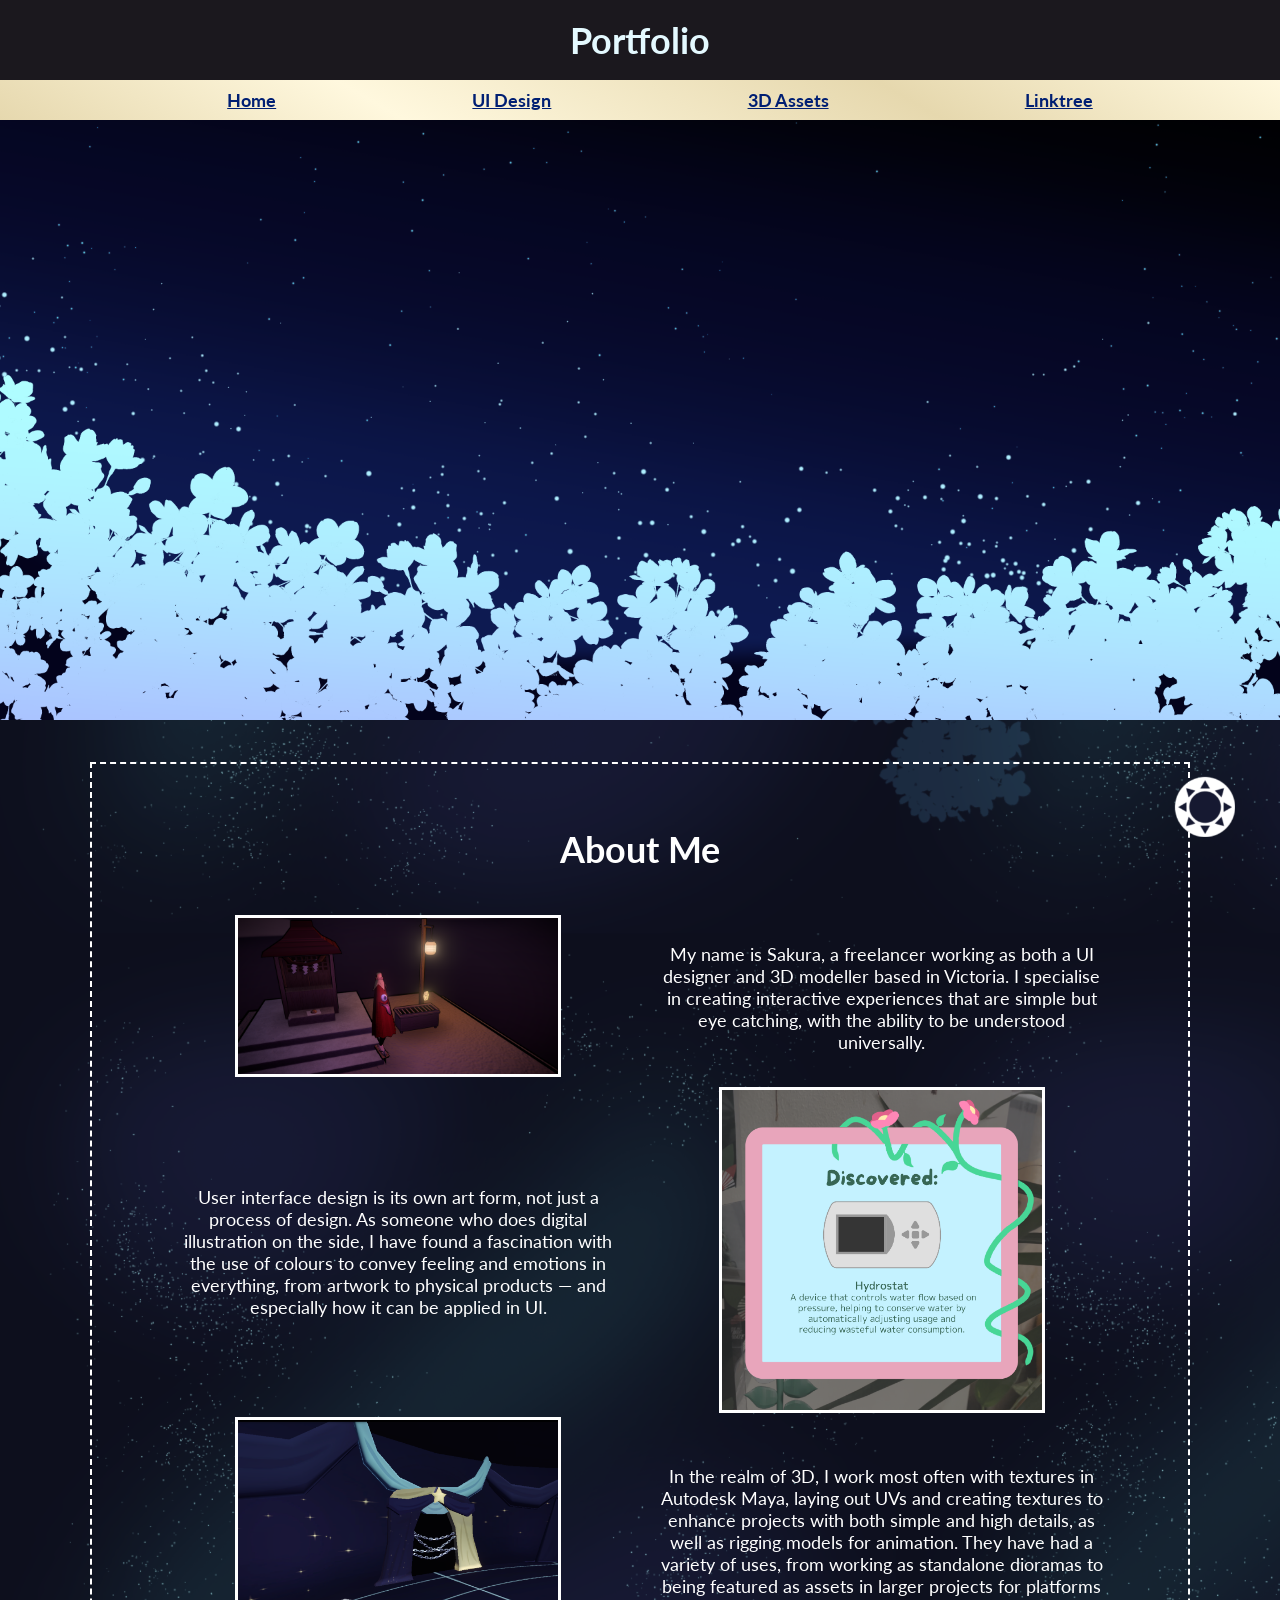
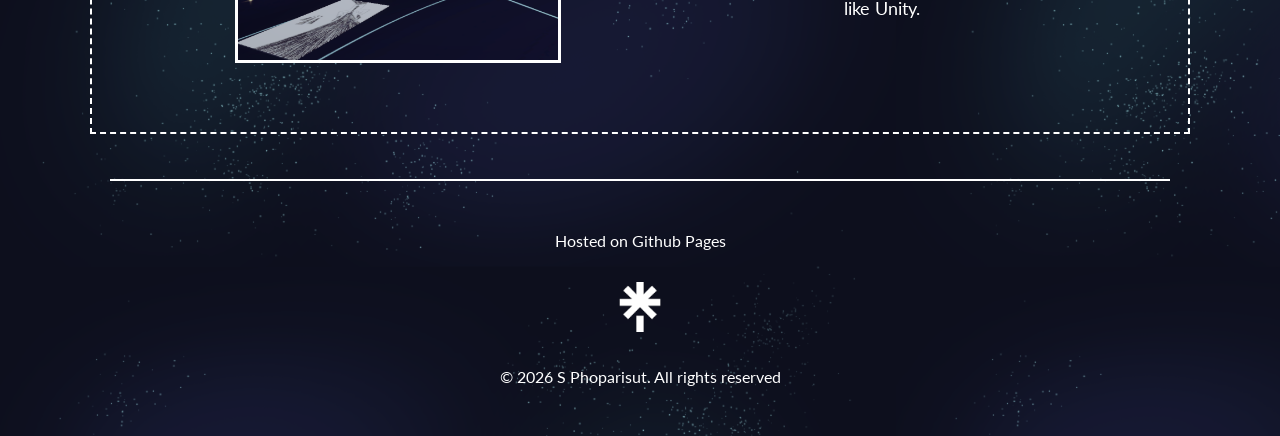
<file: index.html>
<!DOCTYPE html>
<html>
  <head>
    <meta charset="UTF-8">
    <meta name="viewport" content="width=device-width, initial-scale=1.0">
    <title>Portfolio</title>
    <link href="style.css" rel="stylesheet" type="text/css" media="all">
    <link rel="preconnect" href="https://fonts.googleapis.com">
<link rel="preconnect" href="https://fonts.gstatic.com" crossorigin>
<link href="https://fonts.googleapis.com/css2?family=Lato:ital,wght@0,100;0,300;0,400;0,700;0,900;1,100;1,300;1,400;1,700;1,900&display=swap" rel="stylesheet">
    <script src="script.js" defer></script>
  </head>

  <body id="maincontent">
    <div id="loading"></div>
  <header id="heading">
    <h1>Portfolio</h1>
    <nav id="bar">
      <ul>
        <li><a href="index.html">Home</a></li>
        <li><a href="ui.html">UI Design</a></li>
        <li><a href="3d.html">3D Assets</a></li>
        <li><a href="https://linktr.ee/sp.nets">Linktree</a></li>
      </ul>
  </nav>
  </header>

  <img src="./images/nightskies.png" alt="Header image showing flowers under the night sky." id="headerimg">
  <img src="./images/bgimg/bgf.png" class="background" id="background1" width="400">
  <img src="./images/bgimg/bgf2.png" class="background" id="background2" width="400">
  <button id="lightson"><img id="lightonimg" src="./images/icons/sun.png" height="60"></button>

  <main>
    <h1 class="pagehead">About Me</h1>

    <div id="gallery">
      <div><img src="./images/3dmain.png" class="homeimg" id="home1"></div>
      <div><p class="hometxt" id="home2">
         My name is Sakura, a freelancer working as both a UI designer and 3D modeller based in Victoria. I specialise in creating interactive experiences that are simple but eye catching, with the ability to be understood universally.  
      </p></div>

      <div><p class="hometxt"  id="home3">
        User interface design is its own art form, not just a process of design. As someone who does digital illustration on the side, I have found a fascination with the use of colours to convey feeling and emotions in everything, from artwork to physical products — and especially how it can be applied in UI.
      </p></div>
      <div><img src="./images/ceresmain.png" class="homeimg" id="home4"></div>

      <div><img src="./images/vemain.png" class="homeimg" id="home5"></div>
      <div><p class="hometxt"  id="home6">
        In the realm of 3D, I work most often with textures in Autodesk Maya, laying out UVs and creating textures to enhance projects with both simple and high details, as well as rigging models for animation. They have had a variety of uses, from working as standalone dioramas to being featured as assets in larger projects for platforms like Unity.</p>
      </div>

    </div>
  </main>


  <footer>
    <p>Hosted on Github Pages</p>
    <a href="https://linktr.ee/sp.nets" class="external"><img src="./images/icons/linktree.png" class="ic" id="linktree" width="50"></a>
    <p>© 2026 S Phoparisut. All rights reserved</p>
  </footer>
  </body>
</html>
</file>
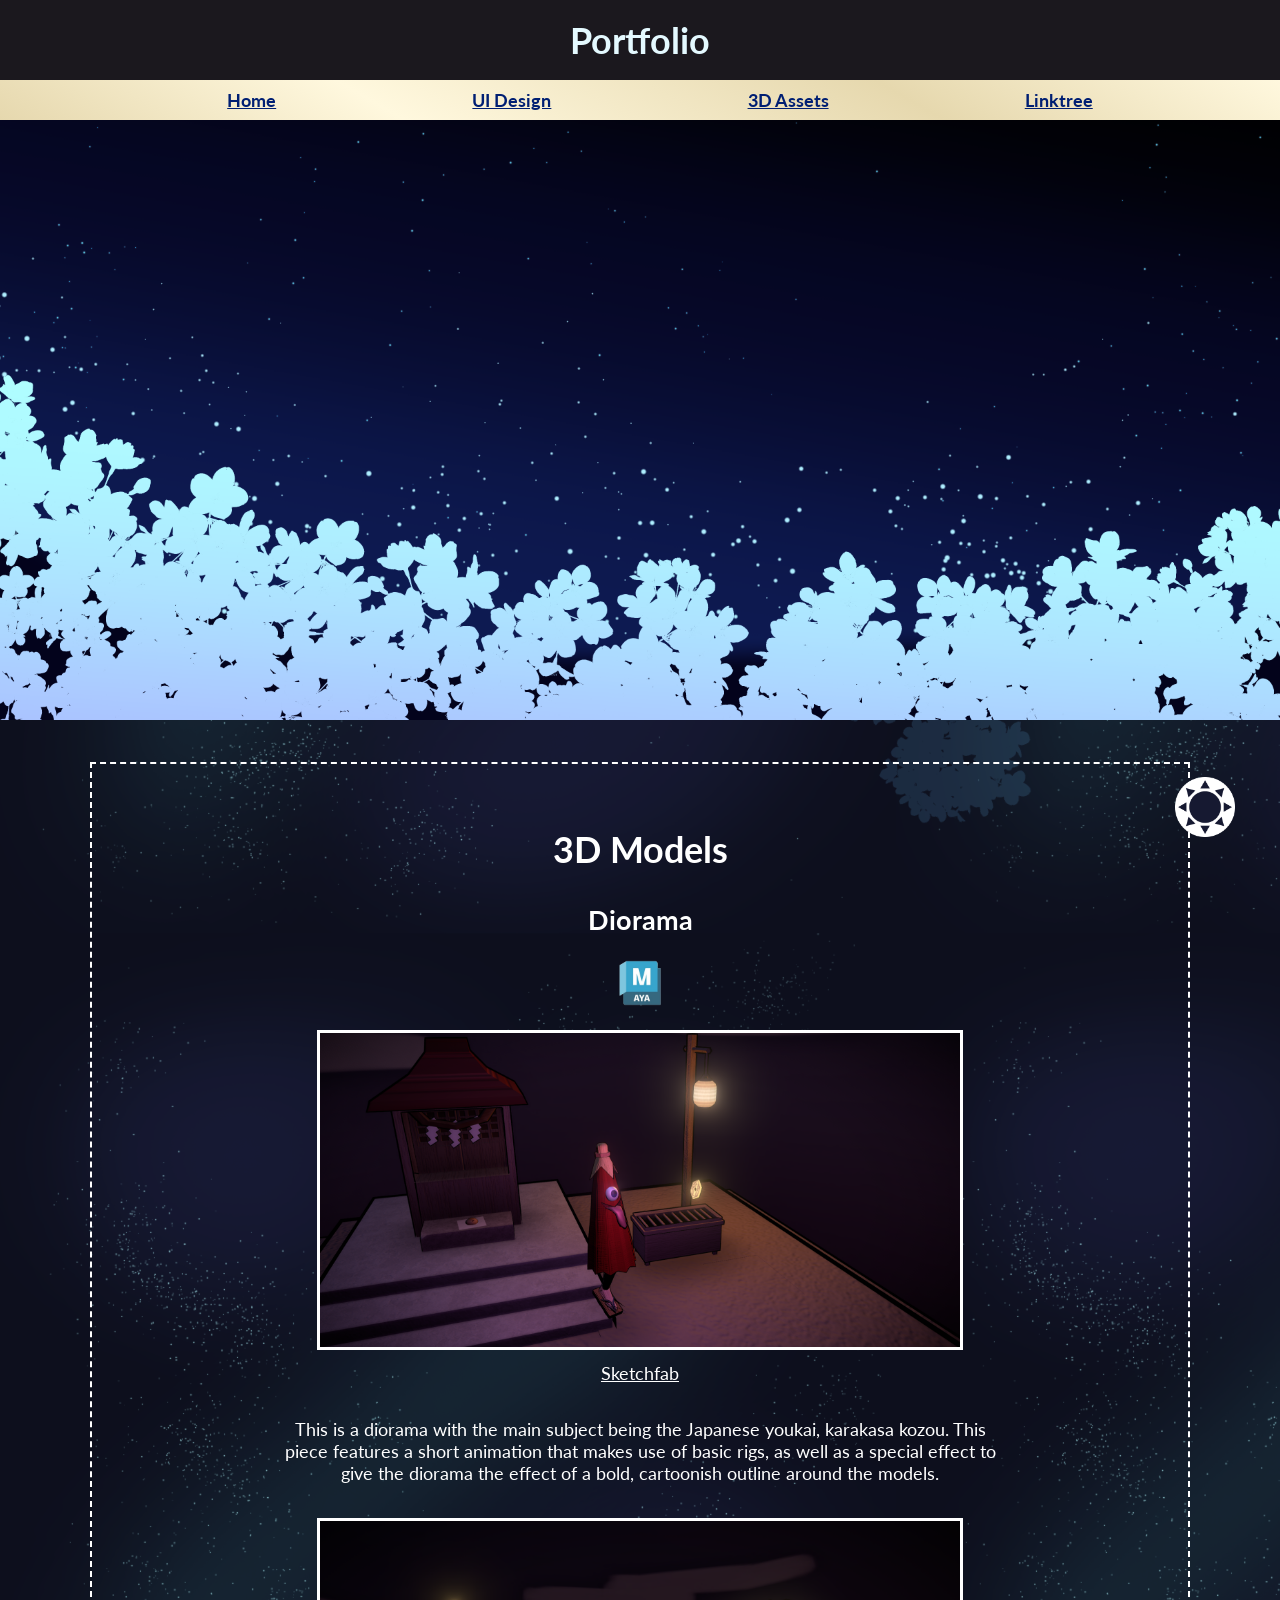
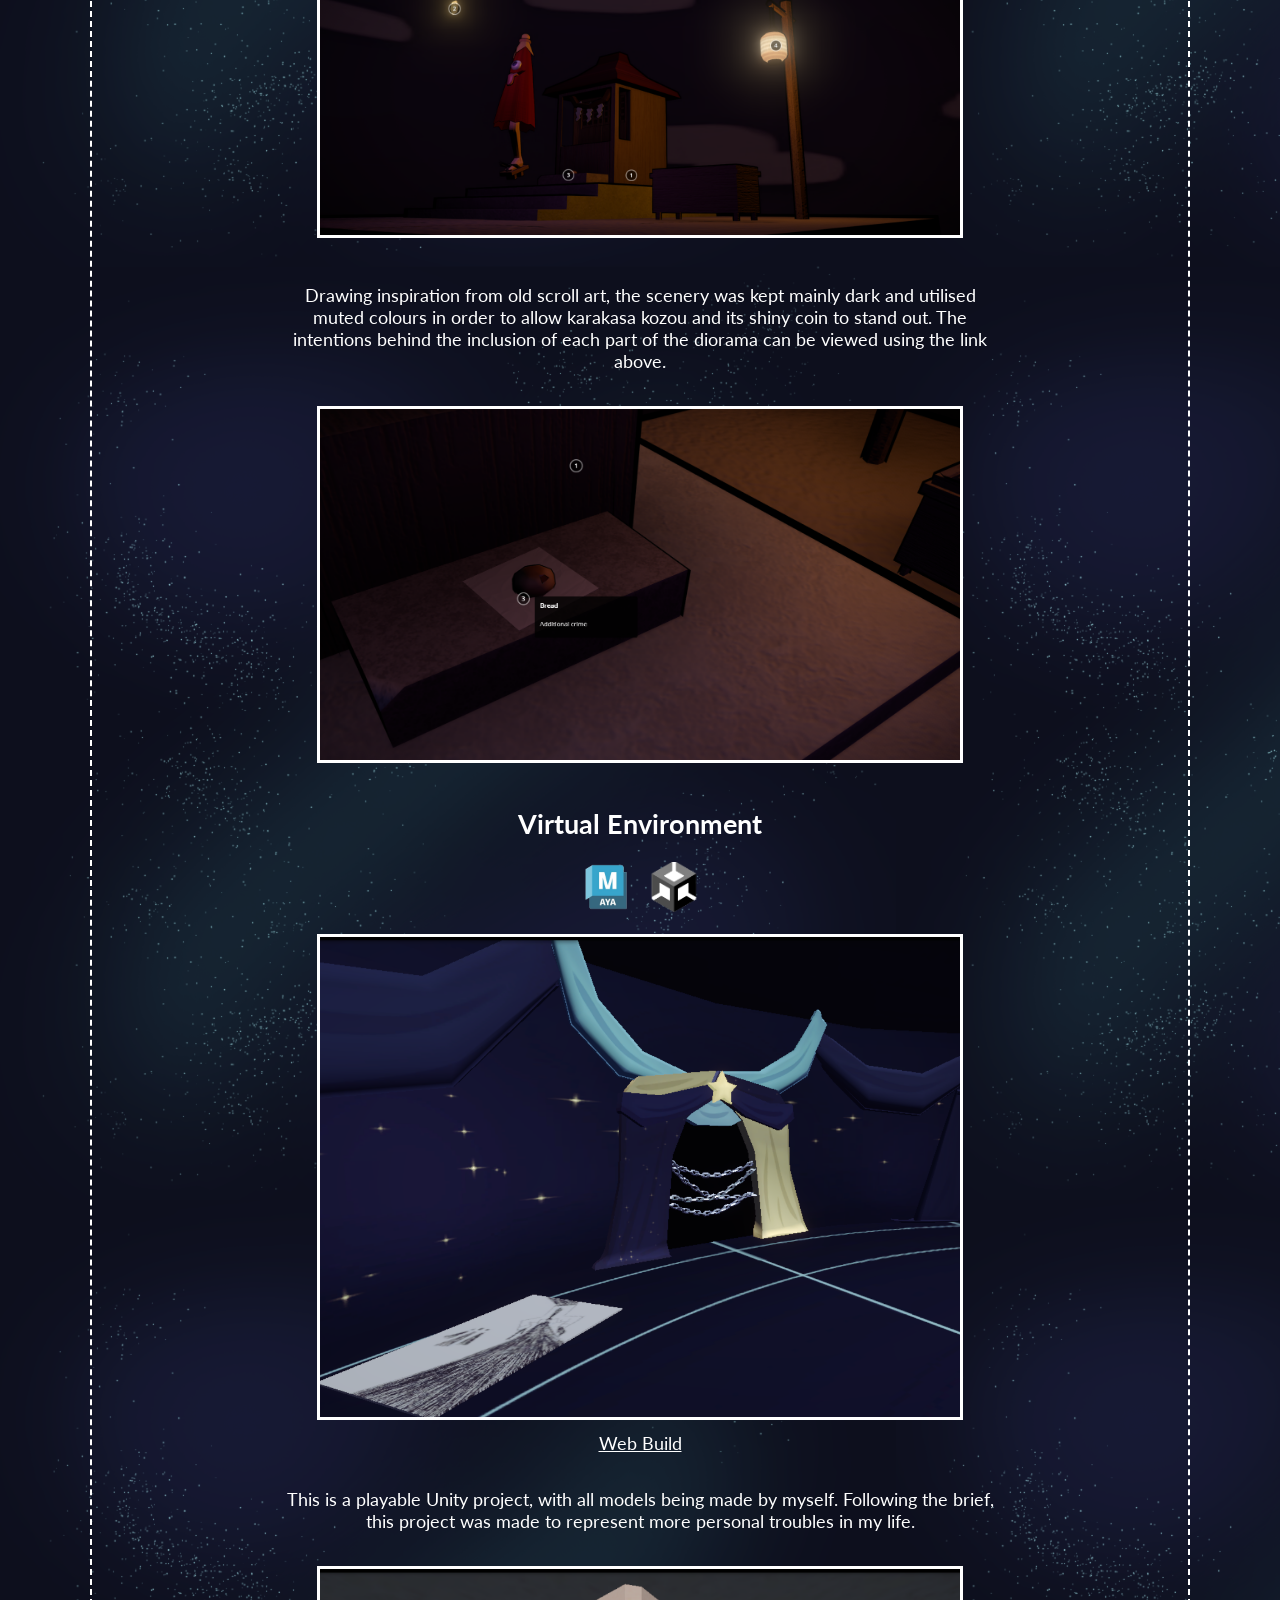
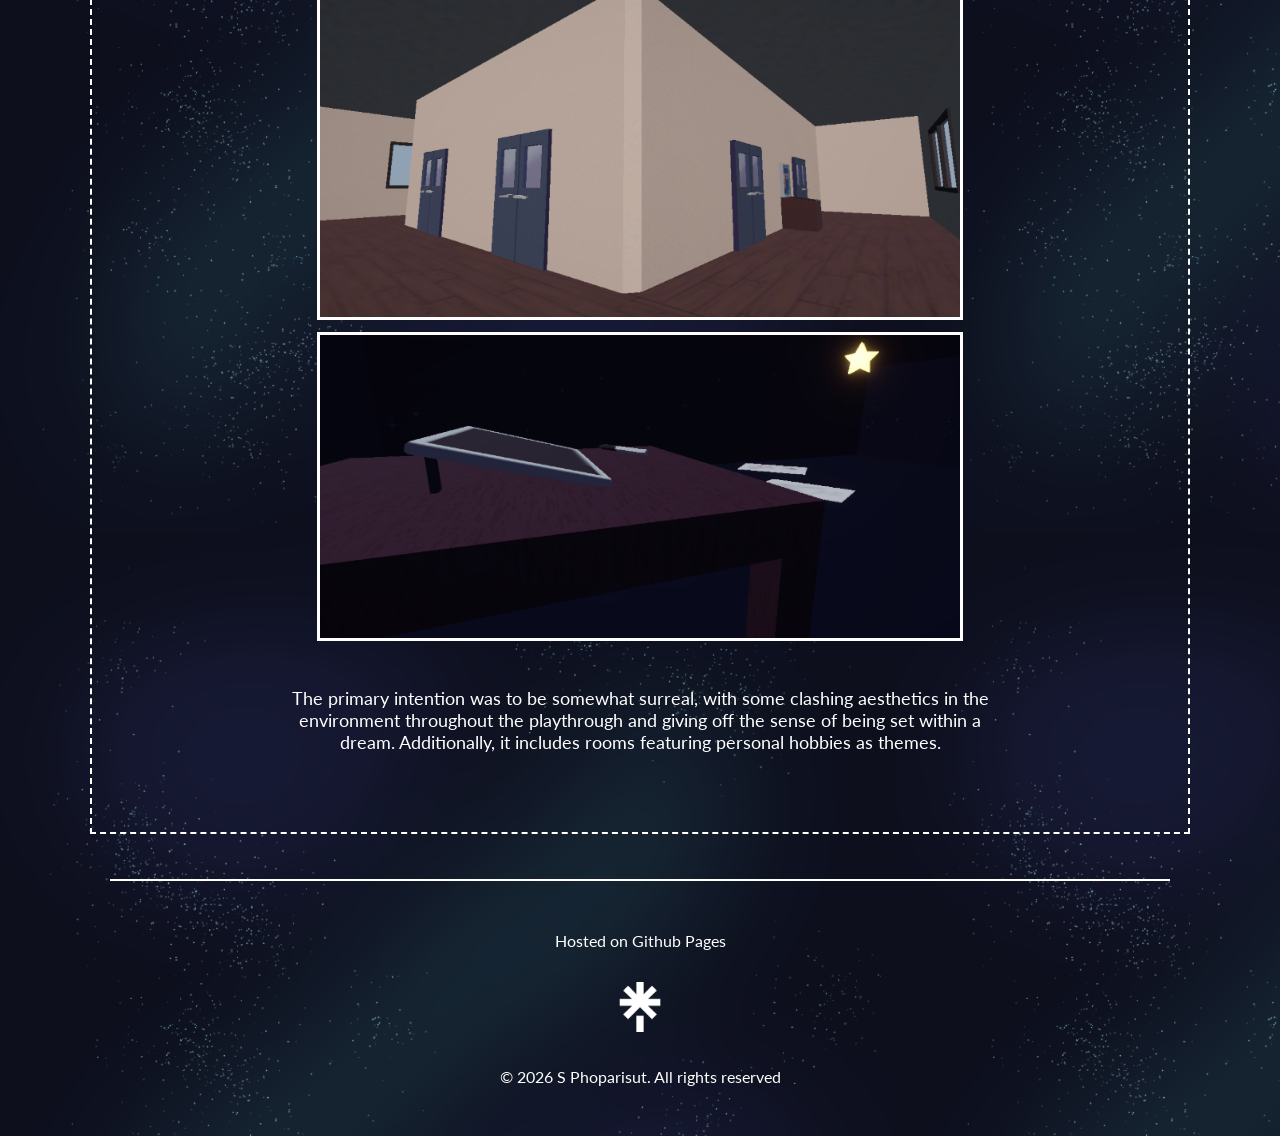
<file: 3d.html>
<!DOCTYPE html>
<html>
  <head>
    <meta charset="UTF-8">
    <meta name="viewport" content="width=device-width, initial-scale=1.0">
    <title>Portfolio</title>
    <link href="style.css" rel="stylesheet" type="text/css" media="all"><link rel="preconnect" href="https://fonts.googleapis.com">
<link rel="preconnect" href="https://fonts.gstatic.com" crossorigin>
<link href="https://fonts.googleapis.com/css2?family=Lato:ital,wght@0,100;0,300;0,400;0,700;0,900;1,100;1,300;1,400;1,700;1,900&display=swap" rel="stylesheet">
    <script src="script.js" defer></script>
  </head>

  <body id="maincontent">
    <div id="loading"></div>
  <header id="heading">
    <h1>Portfolio</h1>
    <nav id="bar">
      <ul>
        <li><a href="index.html">Home</a></li>
        <li><a href="ui.html">UI Design</a></li>
        <li><a href="3d.html">3D Assets</a></li>
        <li><a href="https://linktr.ee/sp.nets">Linktree</a></li>
      </ul>
    </nav>
  </header>

  <img src="./images/nightskies.png" alt="Header image showing flowers under the night sky." id="headerimg">
  <img src="./images/bgimg/bgf.png" class="background" id="background1" width="400">
  <img src="./images/bgimg/bgf2.png" class="background" id="background2" width="400">
  <button id="lightson"><img id="lightonimg" src="./images/icons/sun.png" height="60"></button>

  <main>
    <h1 class="pagehead">3D Models</h1>
    <div class="contents">
      <h2>Diorama</h2>
      <div class="icontain"><img src="./images/icons/maya.png" width="50" class="ic"></div>

      <figure><img src="./images/3dmain.png" class="homeimg landscape"><figcaption><a href="https://sketchfab.com/3d-models/karakasa-kozou-6b78a85eda304ff49f73a67f6e572596" class="external">Sketchfab</a></figcaption></figure>
      <p>This is a diorama with the main subject being the Japanese youkai, karakasa kozou. This piece features a short animation that makes use of basic rigs, as well as a special effect to give the diorama the effect of a bold, cartoonish outline around the models.</p>

      <img src="./images/3dcaption.png" class="homeimg landscape">
      <p>Drawing inspiration from old scroll art, the scenery was kept mainly dark and utilised muted colours in order to allow karakasa kozou and its shiny coin to stand out. The intentions behind the inclusion of each part of the diorama can be viewed using the link above.</p>

      <img src="./images/3dbun.png" class="homeimg landscape">

      <h2>Virtual Environment</h2>
      <div class="icontain"><img src="./images/icons/maya.png" width="50" class="ic"><img src="./images/icons/unity.png" width="50" class="ic"></div>

      <figure><img src="./images/vemain.png" class="homeimg landscape">
        <figcaption><a href="https://play.unity.com/en/games/dfba09a9-a2c1-4cbd-9737-eb854a62d9e9/webgl-build" class="external">Web Build</a></figcaption>
      </figure>
      <p>This is a playable Unity project, with all models being made by myself. Following the brief, this project was made to represent more personal troubles in my life.</p>

      <img src="./images/vecorner.png" class="homeimg landscape">
      <img src="./images/vetab.png" class="homeimg landscape">
      <p>The primary intention was to be somewhat surreal, with some clashing aesthetics in the environment throughout the playthrough and giving off the sense of being set within a dream. Additionally, it includes rooms featuring personal hobbies as themes.</p>
    </div>
  </main>

  <footer>
    <p>Hosted on Github Pages</p>
    <a href="https://linktr.ee/sp.nets" class="external"><img src="./images/icons/linktree.png" class="ic" id="linktree" width="50"></a>
    <p>© 2026 S Phoparisut. All rights reserved</p>
  </footer>
  </body>
</html>
</file>
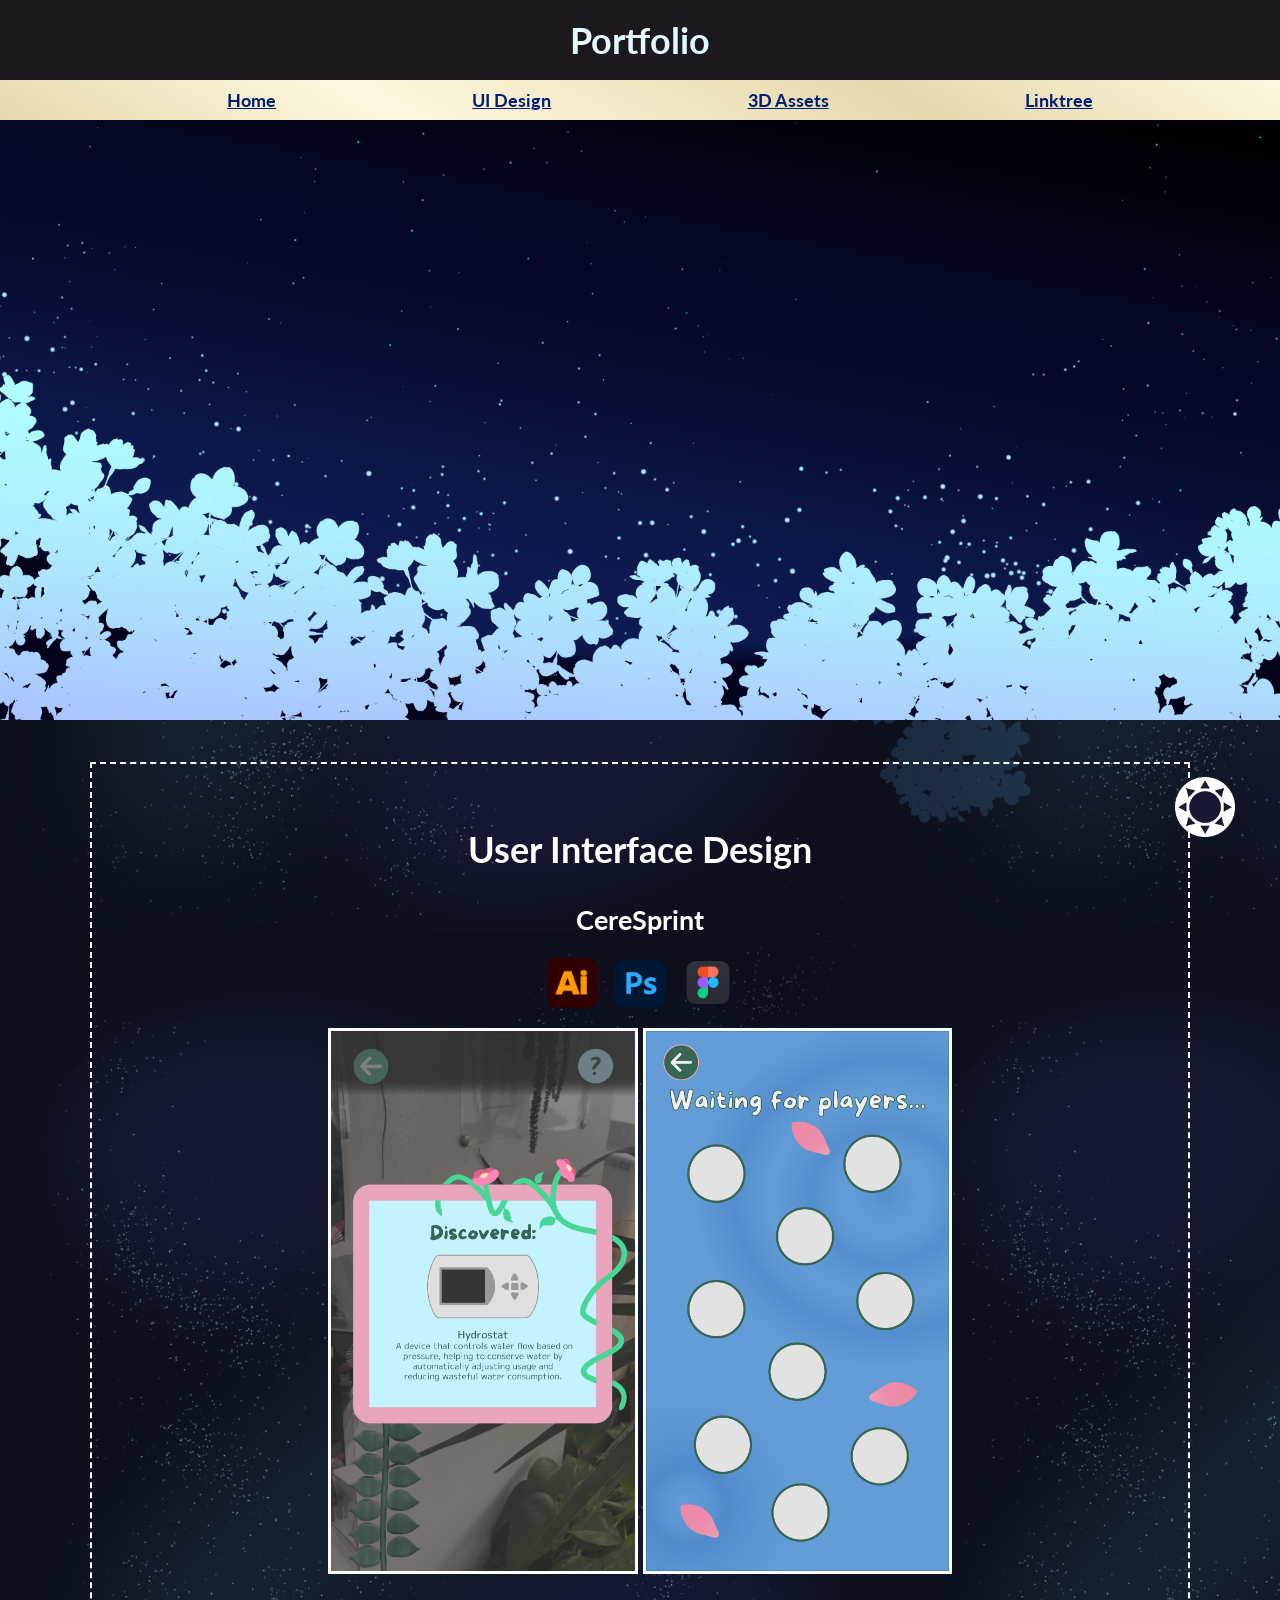
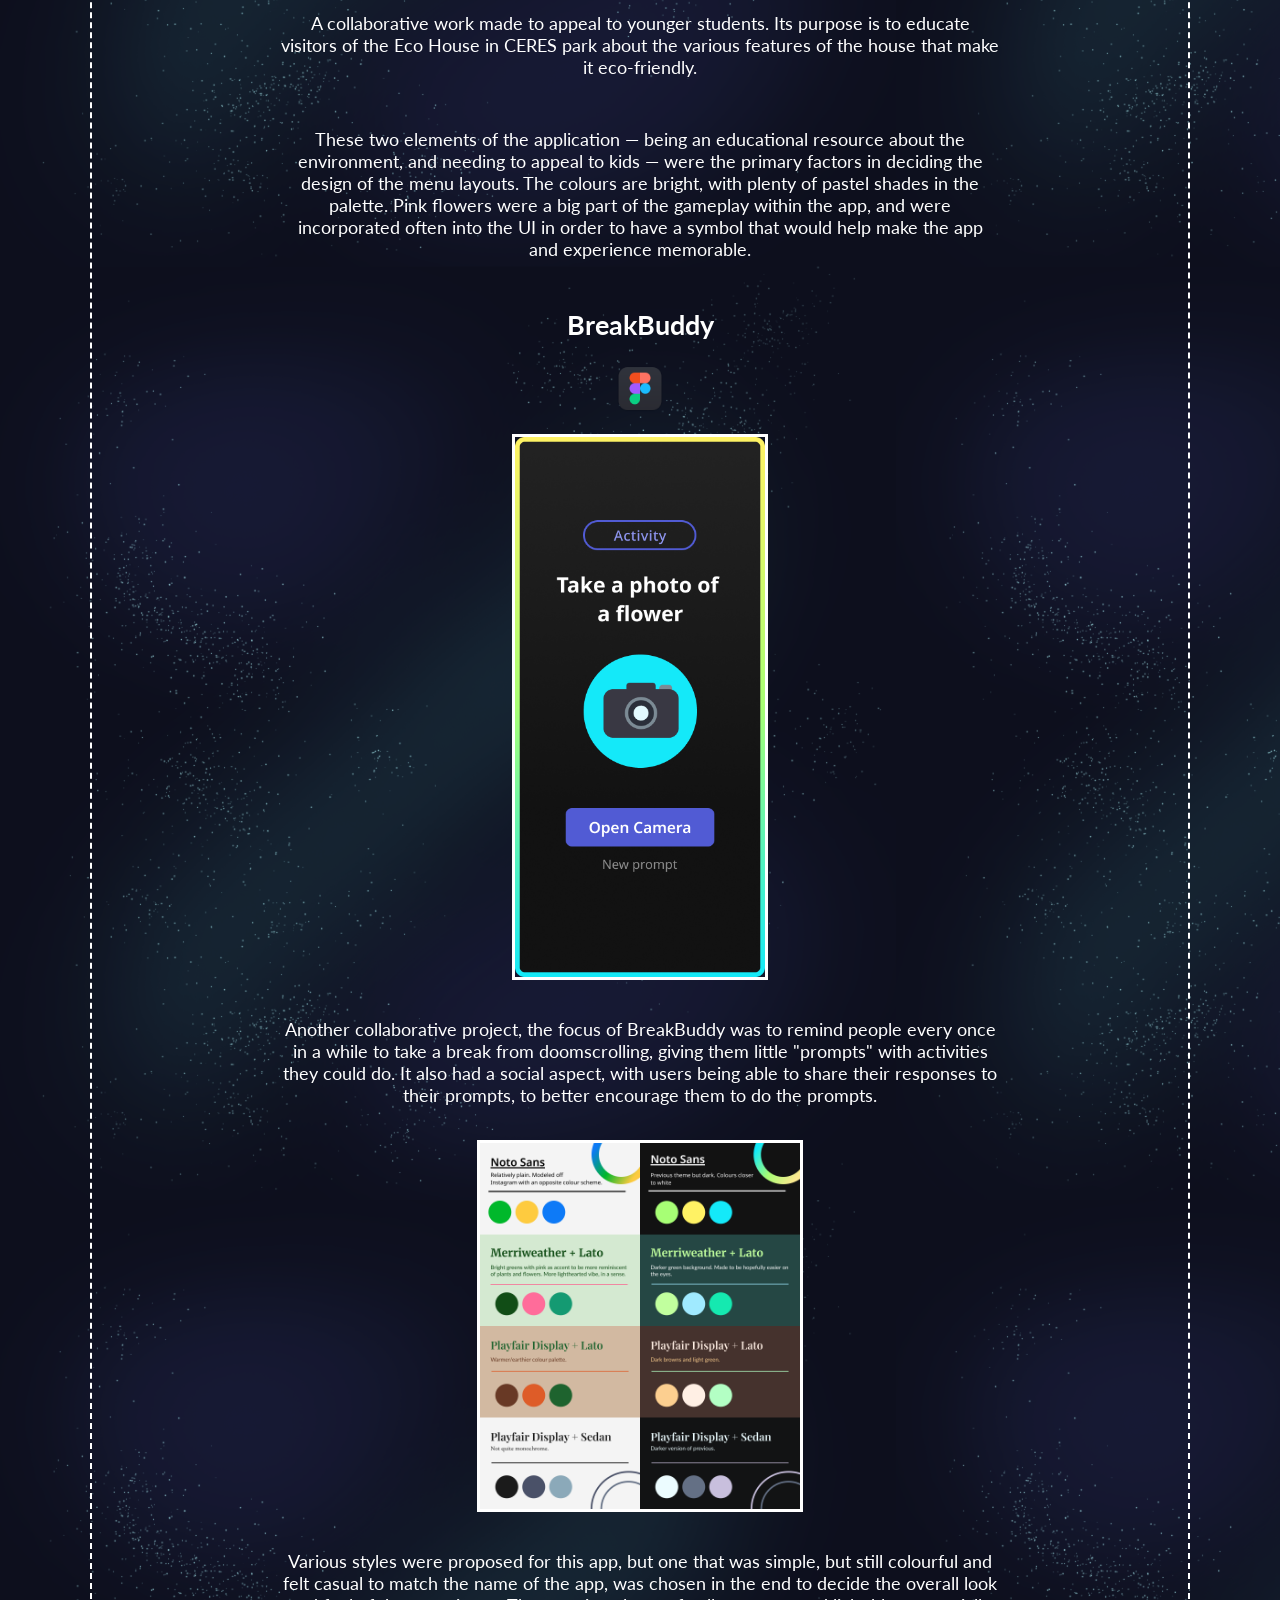
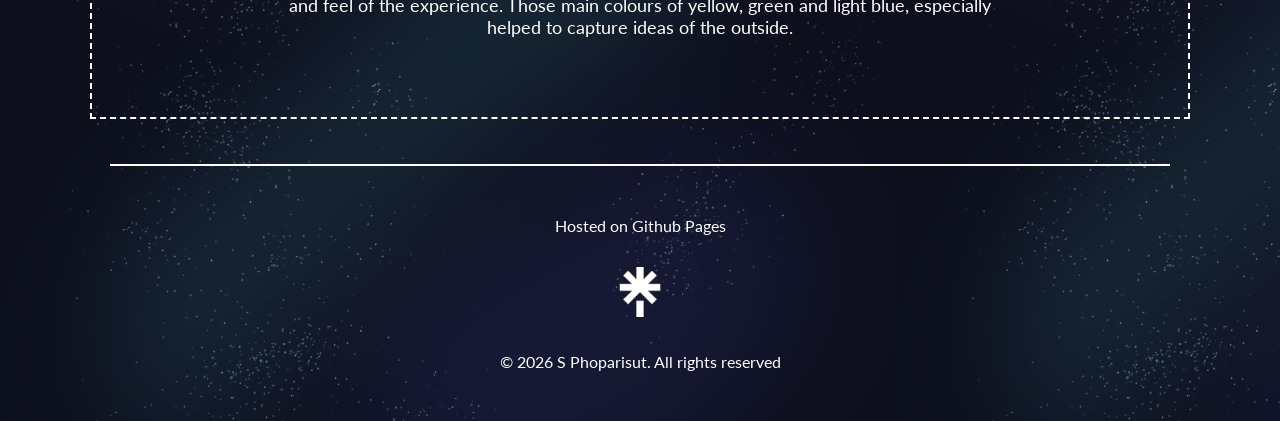
<file: ui.html>
<!DOCTYPE html>
<html>
  <head>
    <meta charset="UTF-8">
    <meta name="viewport" content="width=device-width, initial-scale=1.0">
    <title>Portfolio</title>
    <link href="style.css" rel="stylesheet" type="text/css" media="all">
    <link rel="preconnect" href="https://fonts.googleapis.com">
<link rel="preconnect" href="https://fonts.gstatic.com" crossorigin>
<link href="https://fonts.googleapis.com/css2?family=Lato:ital,wght@0,100;0,300;0,400;0,700;0,900;1,100;1,300;1,400;1,700;1,900&display=swap" rel="stylesheet">
    <script src="script.js" defer></script>
  </head>

  <body id="maincontent">
    <div id="loading"></div>
  <header id="heading">
    <h1>Portfolio</h1>
    <nav id="bar">
      <ul>
        <li><a href="index.html">Home</a></li>
        <li><a href="ui.html">UI Design</a></li>
        <li><a href="3d.html">3D Assets</a></li>
        <li><a href="https://linktr.ee/sp.nets">Linktree</a></li>
      </ul>
    </nav>
  </header>

  <img src="./images/nightskies.png" alt="Header image showing flowers under the night sky." id="headerimg">
  <img src="./images/bgimg/bgf.png" class="background" id="background1" width="400">
  <img src="./images/bgimg/bgf2.png" class="background" id="background2" width="400">
  <button id="lightson"><img id="lightonimg" src="./images/icons/sun.png" height="60"></button>

  <main>
    <h1 class="pagehead">User Interface Design</h1>

    <div class="contents">
      <h2>CereSprint</h2>
      <div class="icontain"><img src="./images/icons/illustrator.png" width="50" class="ic"><img src="./images/icons/photoshop.png" width="50" class="ic"><img src="./images/icons/figma.png" width="50" class="ic"></div>

      <img src="./images/cereshot.png" class="homeimg portrait"> <img src="./images/cerewait.png" class="homeimg portrait">
      <p>A collaborative work made to appeal to younger students. Its purpose is to educate visitors of the Eco House in CERES park about the various features of the house that make it eco-friendly.</p>     
       
      <p>These two elements of the application — being an educational resource about the environment, and needing to appeal to kids — were the primary factors in deciding the design of the menu layouts. The colours are bright, with plenty of pastel shades in the palette. Pink flowers were a big part of the gameplay within the app, and were incorporated often into the UI in order to have a symbol that would help make the app and experience memorable.</p>

      <h2>BreakBuddy</h2>
      <div class="icontain"><img src="./images/icons/figma.png" width="50" class="ic"></div>

      <img src="./images/breakmain.png" class="homeimg portrait">
      <p>Another collaborative project, the focus of BreakBuddy was to remind people every once in a while to take a break from doomscrolling, giving them little "prompts" with activities they could do. It also had a social aspect, with users being able to share their responses to their prompts, to better encourage them to do the prompts.</p>

      <img src="./images/breakstyle.png" class="homeimg portrait">
      <p>Various styles were proposed for this app, but one that was simple, but still colourful and felt casual to match the name of the app, was chosen in the end to decide the overall look and feel of the experience. Those main colours of yellow, green and light blue, especially helped to capture ideas of the outside.</p>

      
    </div>
  </main>

  <footer>
    <p>Hosted on Github Pages</p>
    <a href="https://linktr.ee/sp.nets" class="external"><img src="./images/icons/linktree.png" class="ic" id="linktree" width="50"></a>
    <p>© 2026 S Phoparisut. All rights reserved</p>
  </footer>
  </body>
</html>
</file>
<file: style.css>
html {
  font-family: "Lato", Courier, monospace;
}
body {
  background-color:rgb(13, 15, 29);
  color: white;
  font-size: 18px;
  margin: 0;
  background-image: url(./images/bgimg/bgstar.png);
  background-attachment: scroll;
  background-size: 70%;
  background-blend-mode: screen;
}
main {
  padding: 5vh;
  border: 2px dashed white;
  min-width: auto;
  margin: 1rem 7vw 2rem 7vw;
}
#maincontent {
  transition: all 0.3s;
}
a {
  color:rgb(0, 31, 115)
}
a:visited {
  color: rgb(93, 16, 142);
}
li {
  padding: 1vh;
  transition: scale 0.15s ease;
}
li:hover {
  scale: 1.1;
}
h1 {
  margin: 2vh;
  text-align: center;
}
header {
  position: fixed;
  background-color: rgb(27, 24, 30);
  top: 0;
  left: 0;
  width: 100%;
  height: 12vh;
  align-content: center;
  color: rgb(228, 249, 255);
}
#headerimg {
  margin: auto;
  width: 100vw;
  right: 0;
}
ul {
  display: flex;
  list-style-type: none;
  text-align: center;
  justify-content: space-evenly;
  font-weight: bold;
  margin-top: 0;
}
nav {
  background-color: rgb(254, 255, 222);
  background: linear-gradient(30deg,rgba(230, 216, 174, 1) 0%, rgba(255, 248, 222, 1) 30%, rgba(230, 216, 174, 1) 70%, rgba(255, 248, 222, 1) 100%);
}
#lightson {
  border: none;
  background: none;
}
#lightonimg {
  z-index: 3;
  position: fixed;
  bottom: 7vh;
  right: 5vh;
  transition: scale 0.2s ease;
}
#lightonimg:hover {
  scale: 1.2;
}
h2 {
  margin-top: 2rem;
  text-align: center;
}
#gallery {
  text-align: center;
  display: grid;
  grid-template-areas: 
  "home1 home2"
  "home3 home4"
  "home5 home6";
  align-items: center;
  padding: 2%;
}
p {
  font-weight: 400;
}
.ic {
  padding:0vh 1vh;
}
.icontain {
  margin-bottom: 1rem;
}
.contents{ 
  text-align: center;
}
.contents p {
  margin-left: 10vw;
  margin-right: 10vw;
}
.homeimg {
  align-self: center;
  border: 3px solid white;
  max-width: 25vw;
}
.external {
  color: white;
}
.external:visited {
  color:white;
}
footer {
  border-top: 2px solid white;
  left: 0;
  width: 80vw;
  text-align: center;
  padding: 2vh;
  margin: auto;
  margin-top: 5vh;
  font-size: 16px;
}
#linktree {
  /* border-radius: 50%; */
  transition: all 0.2s ease-out;
}
#linktree:hover {
  scale: 1.2;
  /* rotate: 12deg; */
}
.portrait {
  max-height: 60vh;
}
.landscape {
  max-width: 50vw;
  margin-bottom: 0.5rem;
}
p {
  padding: 1rem;
}
.background {
  mix-blend-mode: hard-light;
  position: fixed;
  opacity: 15%;
}
#background1 {
  margin: auto;
  top: 18vh;
  left: 3vw;
  z-index: -2;
}
#background2 {
  bottom: 8vh;
  right: 5vw;
  z-index: -3;
}
/* #starsimg {
  z-index: -1;
  opacity: 80%;
  bottom: 0px;
  width: 100%;
  overflow: hidden;
  background-attachment: scroll;
} */
button {
  outline: none;
  background-color: none;
}

.lightmain {
  background-color: rgb(213, 251, 254);
  color:rgb(42, 41, 47);
  background-image: none;
}
.lightmain main {
  border: 2px dashed rgb(14, 30, 154);
}
.lightmain a {
  color: rgb(37, 48, 143);
}
.lightmain .homeimg {
  border: 3px solid rgb(22, 25, 49);
}
.lightmain #headerimg {
  border: none;
  box-shadow: 0px 0px 15px rgb(9, 28, 104);
}
.lightmain footer {
  border-top: 2px solid rgb(22, 25, 49);
}
.lightmain .background {
  mix-blend-mode: multiply;
  opacity: 60%;
}

#loading {
  position: fixed;
  width: 100%;
  height: 100%;
  z-index: 5;
  background-color: black;
  display: flex;
  align-items: center;
  justify-content: center;
}

@media (orientation: portrait) {
  header {
    height: 10vh;
  }
  p {
    font-size: 16px;
  }
  main {
  border: 2px dashed white;
  min-width: auto;
  margin: 0rem 3vw 0rem 3vw;
  }
  h1 {
    margin: 1vh;
  }
  li {
    font-size: 16px;
  }
  #gallery {
  display: block;
  text-align: center;
  align-items: center;
  }
  .homeimg {
  align-self: center;
  border: 3px solid white;
  max-width: 85%;
  margin: 2px;
  }
  .contents p {
  margin-left: 5vw;
  margin-right: 5vw;
  }
  #headerimg {
  margin: auto;
  height: 80vh;
  object-fit: cover;
  overflow: hidden;
  right: 0;
  }
}
</file>
